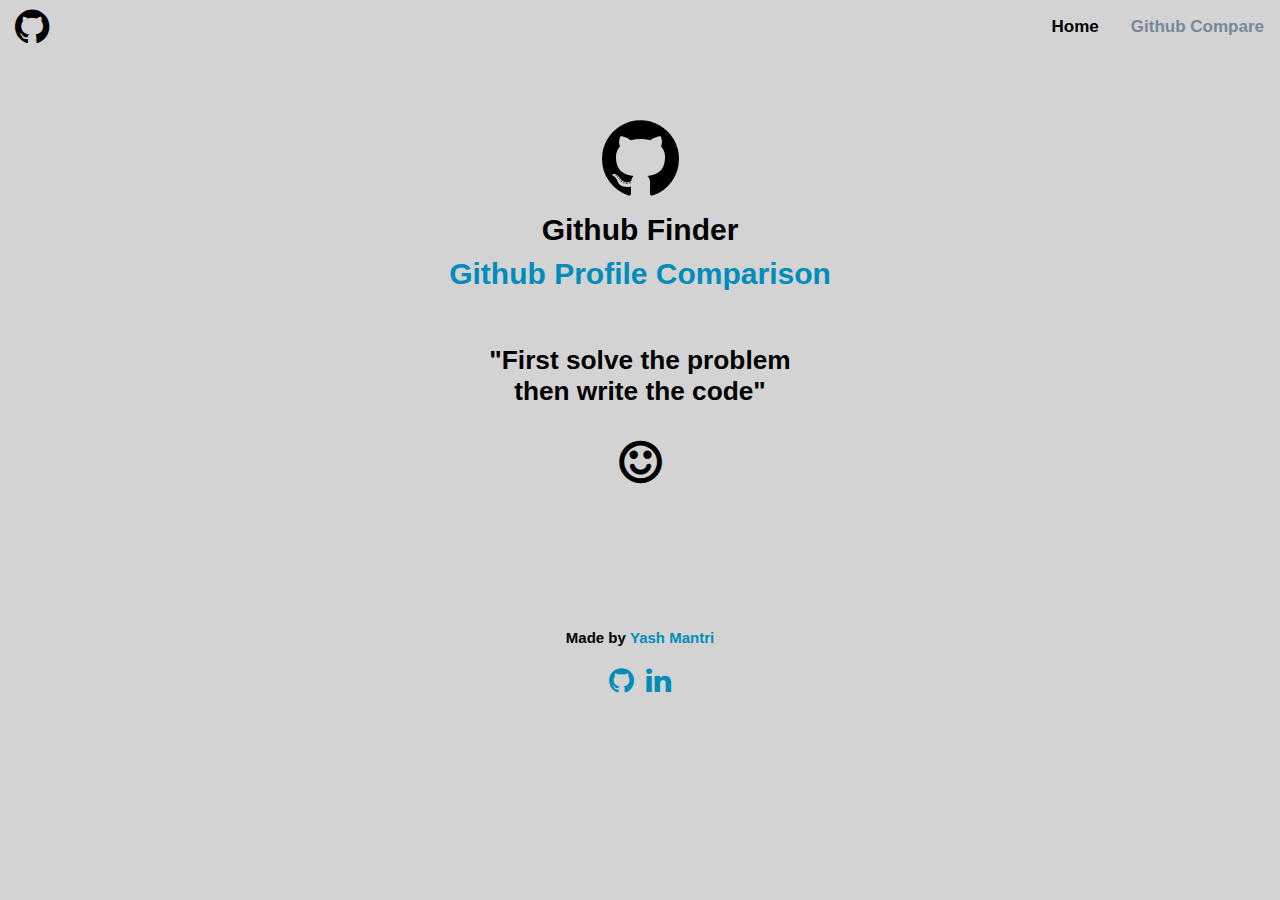
<file: index.html>
<!DOCTYPE html>
<html>
    <head>
        <link rel="stylesheet" href="bootstrap.min.css"/>
        <link rel="stylesheet" href="./app.css"/>
        <link rel="stylesheet" href="https://cdnjs.cloudflare.com/ajax/libs/font-awesome/4.7.0/css/font-awesome.min.css">
        <link rel="icon" href="https://www.riverbendhomestead.com.au/wp-content/uploads/2016/06/cropped-riverbend-homestead-favicon.png">
        <title>
            Home
        </title>
    </head>
    
    <body class="home">
        <div>
            <div class="topnav">
                <i style="font-size:25px;color:black;font-size: 40px;padding-left: 15px;padding-top: 7px;" class="fa fa-github"></i>
                <a href="./gitfind.html"><b>Github Compare</b></a>
                <a class="active" href="./index.html"><b>Home</b></a>
            </div>

            <div class="info">
                <h2><i style="font-size:90px;color:black;" class="fa fa-github"></i></h2>
                <h2><b>Github Finder</b></h2>
                <a href="./gitfind.html"><h2><b>Github Profile Comparison</b></h2></a></br></br>
                <h3>"First solve the problem<br/>
                then write the code"</h3>
            </br><div id="div1" class="fa"></div>
            </div>
        </div> 

        <div class="footer">
            <p>Made by <a href="https://t.me/yashmantri"><b>Yash Mantri</b></a></p>
            <a href="https://github.com/yashmantri20"><i style="font-size:29px;" class="fa fa-github"></i></a>&nbsp;&nbsp;
            <a href="https://www.linkedin.com/in/yash-mantri-393053143/"><i style="font-size:29px;" class="fa fa-linkedin"></i></a>
        </div>
</body>

<script>
    function smile() {
      var a;
      a = document.getElementById("div1");
      a.innerHTML = "&#xf118;";
      setTimeout(function () {
          a.innerHTML = "&#xf11a;";
        }, 1000);
      setTimeout(function () {
          a.innerHTML = "&#xf119;";
        }, 2000);
      setTimeout(function () {
          a.innerHTML = "&#xf11a;";
        }, 3000);
    }
    smile();
    setInterval(smile, 4000);
    </script>    
</html>
</file>
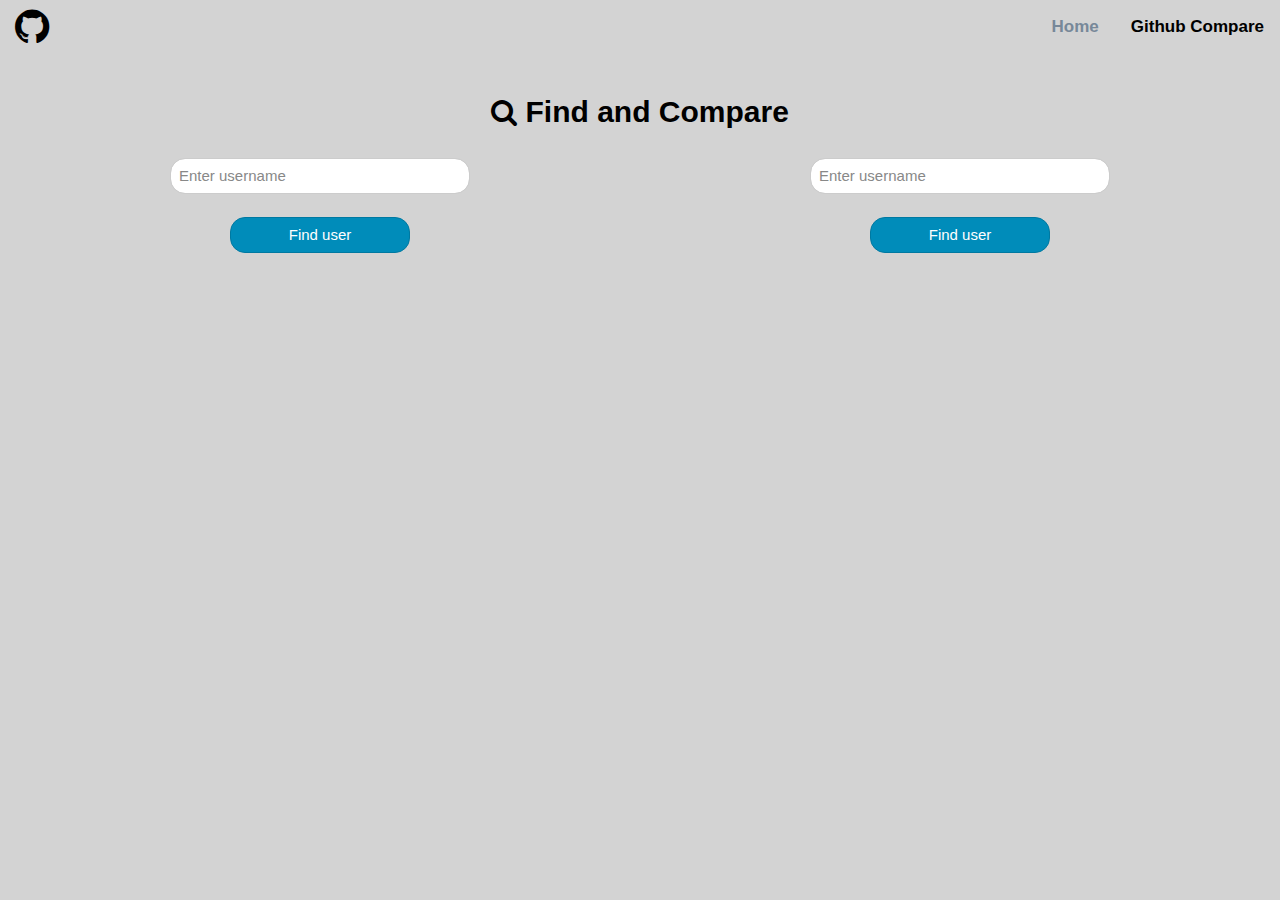
<file: gitfind.html>
<!DOCTYPE html>
<html>
    <head>
        <link rel="stylesheet" href="bootstrap.min.css"/>
        <link rel="stylesheet" href="./app.css"/>
        <link rel="stylesheet" href="https://cdnjs.cloudflare.com/ajax/libs/font-awesome/4.7.0/css/font-awesome.min.css">
        <link rel="icon" href="https://freepngimg.com/download/github/3-2-github-png-image.png">
        <title>
            Github Compare
        </title>
    </head>
    <body class="git">
        <div>
            <div class="topnav">
                <i style="font-size:25px;color:black;font-size: 40px;padding-left: 15px;padding-top: 7px;" class="fa fa-github"></i>
                <a class="active" href="./gitfind.html"><b>Github Compare</b></a>
                <a href="./index.html"><b>Home</b></a>
            </div>
            <h2 style="color:black;font-weight:600;text-align: center;margin-top: 40px;"><i class="fa fa-search" style="font-size:28px;"></i> Find and Compare</h2>
            
            <div id="clear1">
            <div class="split left">
                <div>
                    <div class="form-group text-center">
                        <form id="user-form">
                            <input placeholder="Enter username" type="text" id="username" class="form-control" required>
                            <div id="match-list"></div>
                            </br>
                            <input type="submit" value="Find user" class="btn btn-primary text-center">
                            <div id="loading"></div>
                            <div id="user-list"></div>
                        </form>
                    </div>
                </div>
            </div></div>

            <div id="clear">
            <div class="split right">
                <div>
                    <div class="form-group text-center">
                        <form id="user-form1">
                            <input placeholder="Enter username" type="text" id="username1" class="form-control" required>
                            <div id="match-list1"></div>
                            </br>
                            <input type="submit" value="Find user" class="btn btn-primary">
                            <div id="loading1"></div>
                            <div id="user-list1"></div>
                        </form>
                    </div>
                </div>
            </div></div>
        </div>

    </body>
    <script src="./script.js"></script>
</html>
</file>
<file: app.css>
/* Compare page */

.git{
  /* background: url(./coffee-apple.jpg) no-repeat fixed; */
  background-color: lightgray;
  font-family: Arial;
  /* height: 100vh; */
}

.split {
  height: 80vh;
  width: 50%;
  position: fixed;
  z-index: 1;
  /* top: 0; */
  overflow-x: hidden;
  padding-top: 20px;
}

.left {
  left: 0;
  position: absolute;
}

.right {
  right: 0;
  position: absolute;

} 

.form-control{
  margin-left: auto;
  margin-right: auto;
  width: 300px;
  border-radius: 15px;
}

.btn{
  width: 180px;
  margin: auto;
  border-radius: 15px;
}

@media only screen and (max-width: 500px) {
  .form-control{
    width: auto;
    border-radius: 15px;
  }

  .btn{
    width: auto;
    border-radius: 15px;
  }
  .git{
    height: 100vh;
  }
  .home{
    height: 100%;
  }
}

td{
  font-size: 15px;
  color: white;
  text-align: center;
}

.footer1{
  text-align: center;
  color: aliceblue;
  margin-top: 544px;
}

/* Nav Bar */

.topnav {
  overflow: hidden;
}

.topnav a {
  float: right;
  color: lightslategray;
  text-align: center;
  padding: 14px 16px;
  text-decoration: none;
  font-size: 17px;
}

.topnav a:hover {
  background-color: lightgray;
  color: white;
}

.topnav a.active {
  color: black;
}

/* Home page */

.home{
  /* background: url(./coffee-apple.jpg) no-repeat fixed; */
  background-color: lightgray;
  font-family: Arial;
  /* height: 100%; */
}

.info{
  color: black;
  text-align: center;
  margin-top: 60px;
}

.info b,h3{
  font-weight:600;
}

.footer{
  text-align: center;
  color: black;
  margin-top: 141px;
}

.footer p{
  font-weight:600
}

#div1 {
  font-size:48px;
  font-weight:600;
}

.autocomplete {
  width: auto;
  text-align: center;
  margin-top: 8px;
  color: white;
  box-shadow: 0px 1px 5px 1px #000;
  padding: 0.1rem;
}

.autocomplete:hover {
  background: rgb(183, 187, 187);
  padding: 0.1rem;
}

#match-list{
  overflow: hidden;
}

.img{
  width: 35px;
  height: 35px;
  border-radius: 5px;
}

.lds-ring {
  display: inline-block;
  position: relative;
  width: 80px;
  height: 80px;
}

.lds-roller {
  display: inline-block;
  position: relative;
  width: 80px;
  height: 80px;
}
.lds-roller div {
  animation: lds-roller 1.2s cubic-bezier(0.5, 0, 0.5, 1) infinite;
  transform-origin: 40px 40px;
}
.lds-roller div:after {
  content: " ";
  display: block;
  position: absolute;
  width: 7px;
  height: 7px;
  border-radius: 50%;
  background: black;
  margin: -4px 0 0 -4px;
}
.lds-roller div:nth-child(1) {
  animation-delay: -0.036s;
}
.lds-roller div:nth-child(1):after {
  top: 63px;
  left: 63px;
}
.lds-roller div:nth-child(2) {
  animation-delay: -0.072s;
}
.lds-roller div:nth-child(2):after {
  top: 68px;
  left: 56px;
}
.lds-roller div:nth-child(3) {
  animation-delay: -0.108s;
}
.lds-roller div:nth-child(3):after {
  top: 71px;
  left: 48px;
}
.lds-roller div:nth-child(4) {
  animation-delay: -0.144s;
}
.lds-roller div:nth-child(4):after {
  top: 72px;
  left: 40px;
}
.lds-roller div:nth-child(5) {
  animation-delay: -0.18s;
}
.lds-roller div:nth-child(5):after {
  top: 71px;
  left: 32px;
}
.lds-roller div:nth-child(6) {
  animation-delay: -0.216s;
}
.lds-roller div:nth-child(6):after {
  top: 68px;
  left: 24px;
}
.lds-roller div:nth-child(7) {
  animation-delay: -0.252s;
}
.lds-roller div:nth-child(7):after {
  top: 63px;
  left: 17px;
}
.lds-roller div:nth-child(8) {
  animation-delay: -0.288s;
}
.lds-roller div:nth-child(8):after {
  top: 56px;
  left: 12px;
}
@keyframes lds-roller {
  0% {
    transform: rotate(0deg);
  }
  100% {
    transform: rotate(360deg);
  }
}
</file>
